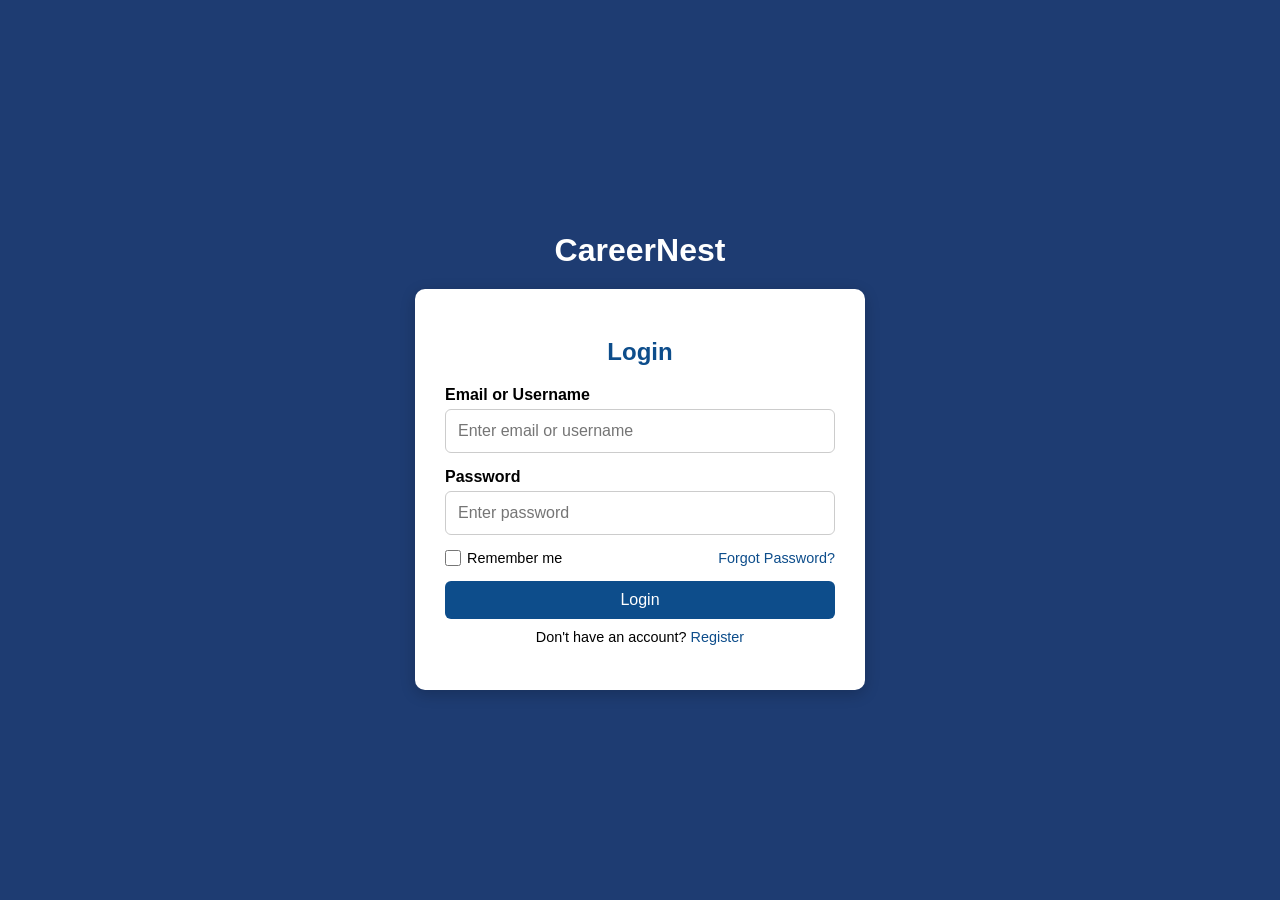
<file: index.html>
<!DOCTYPE html>
<html lang="en">
<head>
    <meta charset="UTF-8">
    <meta name="viewport" content="width=device-width, initial-scale=1.0">
    <title>CareerNest - Login</title>
    <link rel="stylesheet" href="style.css">
    <link rel="stylesheet" href="https://cdnjs.cloudflare.com/ajax/libs/font-awesome/6.5.0/css/all.min.css">
</head>
<body>
    <div class="container">
        <h1 class="title">CareerNest</h1>
        <div class="form-card">
            <h2>Login</h2>
            <form>
                <div class="form-group">
                    <label>Email or Username</label>
                    <input type="text" placeholder="Enter email or username" required>
                </div>
                <div class="form-group password-wrapper">
                    <label>Password</label>
                    <input type="password" id="login-password" placeholder="Enter password" required>
                    <i class="" data-target="login-password"></i>
                </div>
                <div class="form-options">
                    <label class="remember" for="remember">
                        <input type="checkbox" id="remember" />
                        <span>Remember me</span>
                    </label>
                    <a class="forgot" href="#">Forgot Password?</a>
                </div>
                <button type="submit" class="btn">Login</button>
                <p class="switch-link">Don't have an account? <a href="register.html">Register</a></p>
            </form>
        </div>
    </div>

    <script src="form.js"></script>
</body>
</html>
</file>
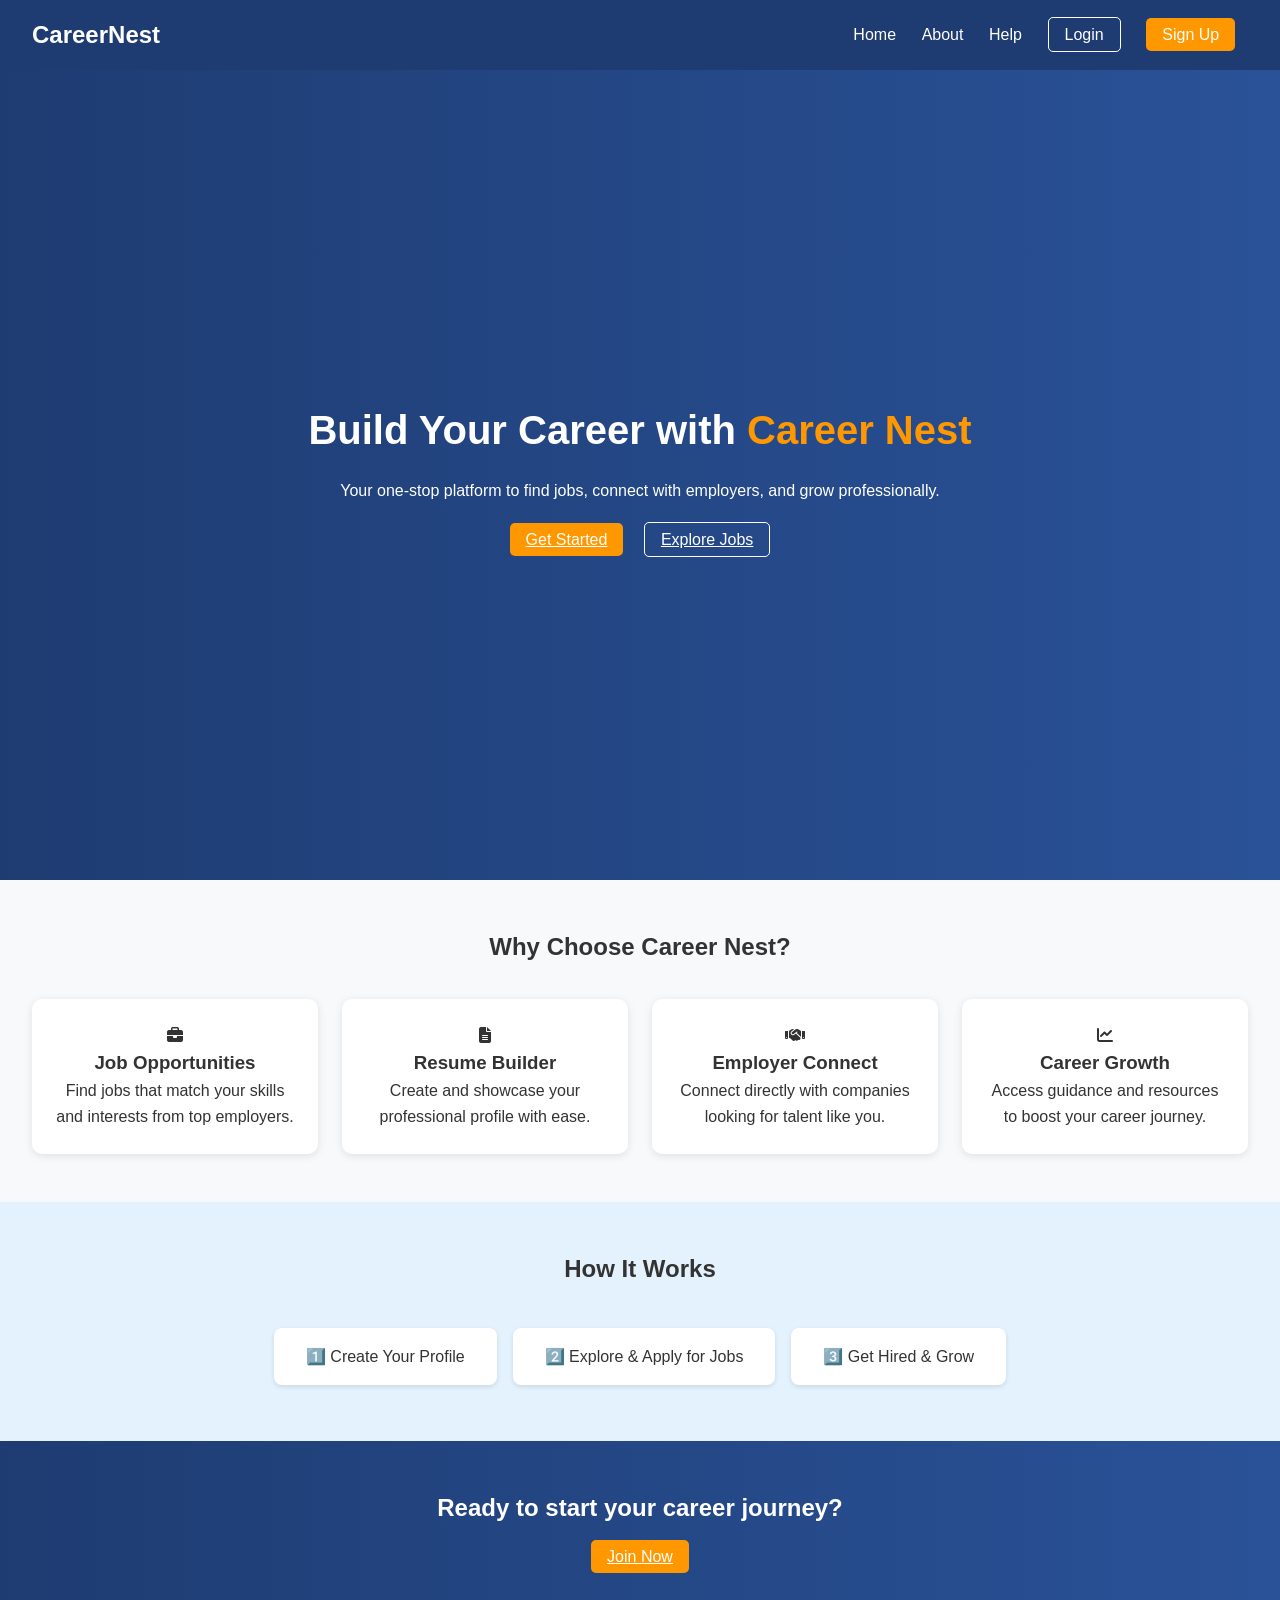
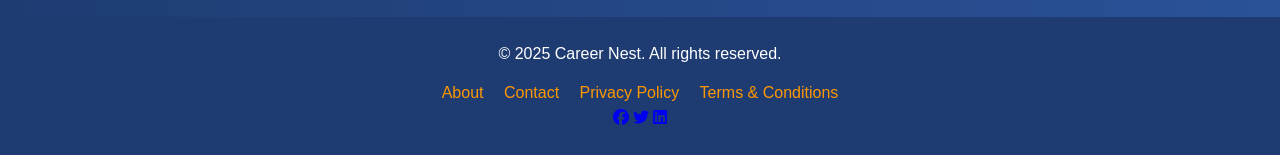
<file: landing.html>
<!DOCTYPE html>
<html lang="en">
<head>
  <meta charset="UTF-8" />
  <meta name="viewport" content="width=device-width, initial-scale=1.0" />
  <title>Career Nest - Landing Page</title>
  <link rel="stylesheet" href="landing.css" />
  <link rel="stylesheet" href="https://cdnjs.cloudflare.com/ajax/libs/font-awesome/6.5.0/css/all.min.css">
</head>
<body>
  <!-- ===== Navigation ===== -->
  <header>
    <nav class="navbar">
      <div class="logo">Career<span>Nest</span></div>
      <ul class="nav-links">
        <li><a href="#">Home</a></li>
        <li><a href="#">About</a></li>
        <li><a href="#">Help</a></li>
        <li><a href="login.html" class="btn">Login</a></li>
        <li><a href="register.html" class="btn primary">Sign Up</a></li>
      </ul>
      <div class="menu-toggle" id="menu-toggle"><i class="fas fa-bars"></i></div>
    </nav>
  </header>

  <!-- ===== Hero Section ===== -->
  <section class="hero">
    <div class="overlay"></div>
    <div class="hero-content">
      <h1 data-animate="fade-up">Build Your Career with <span>Career Nest</span></h1>
      <p data-animate="fade-up">Your one-stop platform to find jobs, connect with employers, and grow professionally.</p>
      <div class="hero-buttons" data-animate="fade-up">
        <a href="register.html" class="btn primary">Get Started</a>
        <a href="login.html" class="btn">Explore Jobs</a>
      </div>
    </div>
  </section>

  <!-- ===== Features Section ===== -->
  <section class="features">
    <h2 data-animate="fade-in">Why Choose Career Nest?</h2>
    <div class="feature-grid">
      <div class="feature" data-animate="zoom-in">
        <i class="fas fa-briefcase"></i>
        <h3>Job Opportunities</h3>
        <p>Find jobs that match your skills and interests from top employers.</p>
      </div>
      <div class="feature" data-animate="zoom-in">
        <i class="fas fa-file-alt"></i>
        <h3>Resume Builder</h3>
        <p>Create and showcase your professional profile with ease.</p>
      </div>
      <div class="feature" data-animate="zoom-in">
        <i class="fas fa-handshake"></i>
        <h3>Employer Connect</h3>
        <p>Connect directly with companies looking for talent like you.</p>
      </div>
      <div class="feature" data-animate="zoom-in">
        <i class="fas fa-chart-line"></i>
        <h3>Career Growth</h3>
        <p>Access guidance and resources to boost your career journey.</p>
      </div>
    </div>
  </section>

  <!-- ===== How It Works Section ===== -->
  <section class="how-it-works">
    <h2 data-animate="fade-in">How It Works</h2>
    <div class="steps">
      <div class="step" data-animate="slide-up">1️⃣ Create Your Profile</div>
      <div class="step" data-animate="slide-up">2️⃣ Explore & Apply for Jobs</div>
      <div class="step" data-animate="slide-up">3️⃣ Get Hired & Grow</div>
    </div>
  </section>


  <!-- Navigation dots -->
  <div class="dots"></div>
</section>


  <!-- ===== Call to Action ===== -->
  <section class="cta">
    <h2 data-animate="fade-in">Ready to start your career journey?</h2>
    <a href="register.html" class="btn primary">Join Now</a>
  </section>

  <!-- ===== Footer ===== -->
  <footer>
    <p>&copy; 2025 Career Nest. All rights reserved.</p>
    <div class="footer-links">
      <a href="#">About</a>
      <a href="#">Contact</a>
      <a href="#">Privacy Policy</a>
      <a href="#">Terms & Conditions</a>
    </div>
    <div class="socials">
      <a href="#"><i class="fab fa-facebook"></i></a>
      <a href="#"><i class="fab fa-twitter"></i></a>
      <a href="#"><i class="fab fa-linkedin"></i></a>
    </div>
  </footer>

  <script src="landing.js"></script>
</body>
</html>
</file>
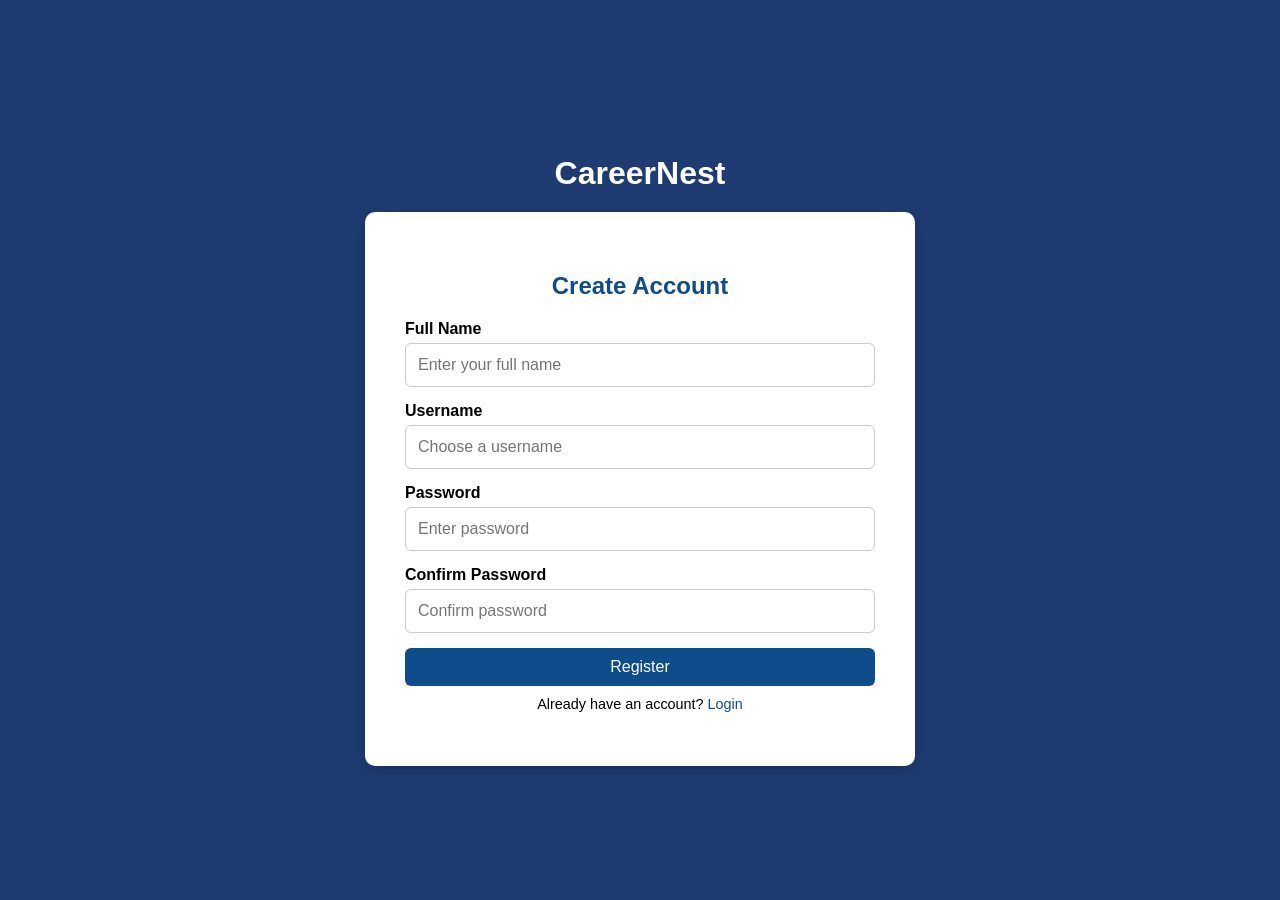
<file: register.html>
<!DOCTYPE html>
<html lang="en">
<head>
  <meta charset="UTF-8">
  <meta name="viewport" content="width=device-width, initial-scale=1.0">
  <title>CareerNest - Register</title>
  <link rel="stylesheet" href="style.css">
  <link rel="stylesheet" href="https://cdnjs.cloudflare.com/ajax/libs/font-awesome/6.4.0/css/all.min.css">
</head>
<body class="register-page">
  <div class="container">
    <h1 class="title">CareerNest</h1>
    <div class="form-card">
      <h2>Create Account</h2>
      <form>
        <div class="form-group">
          <label for="fullname">Full Name</label>
          <input type="text" id="fullname" placeholder="Enter your full name" required>
        </div>
        <div class="form-group">
          <label for="username">Username</label>
          <input type="text" id="username" placeholder="Choose a username" required>
        </div>
        <div class="form-group password-wrapper">
          <label for="password">Password</label>
          <input type="password" id="password" placeholder="Enter password" required>
          <i class="" data-target="password"></i>
        </div>
        <div class="form-group password-wrapper">
          <label for="confirm-password">Confirm Password</label>
          <input type="password" id="confirm-password" placeholder="Confirm password" required>
          <i class="" data-target="confirm-password"></i>
        </div>
        <button type="submit" class="btn">Register</button>
      </form>
      <p class="switch-link">Already have an account? <a href="login.html">Login</a></p>
    </div>
  </div>

  <script>
    document.querySelectorAll('.toggle-password').forEach(icon => {
      icon.addEventListener('click', () => {
        const targetId = icon.getAttribute('data-target');
        const input = document.getElementById(targetId);
        const type = input.getAttribute('type') === 'password' ? 'text' : 'password';
        input.setAttribute('type', type);
        icon.classList.toggle('fa-eye-slash');
      });
    });
  </script>
</body>
</html>
</file>
<file: style.css>
/* === General Page Styles === */
body {
    font-family: Arial, sans-serif;
    margin: 0;
    padding: 0;
    background: #1e3c72;
    display: flex;
    justify-content: center;
    align-items: center;
    height: 100vh;
}

/* === Container === */
.container {
    width: 100%;
    max-width: 450px;
    padding: 20px;
}

/* === Title === */
.title {
    text-align: center;
    font-size: 2rem;
    color: white;
    margin-bottom: 20px;
}

/* === Card === */
.form-card {
    background: white;
    padding: 30px;
    border-radius: 10px;
    box-shadow: 0 4px 15px rgba(0,0,0,0.2);
}

/* === Headings === */
.form-card h2 {
    text-align: center;
    color: #0d4d8b;
    margin-bottom: 20px;
}

/* === Form Groups === */
.form-group {
    margin-bottom: 15px;
    position: relative;
}

.form-group label {
    font-weight: bold;
    display: block;
    margin-bottom: 5px;
}

.form-group input {
    width: 100%;
    height: 44px;                /* consistent height */
    padding: 0 44px 0 12px;      /* leave space for icons on right */
    border: 1px solid #ccc;
    border-radius: 6px;
    font-size: 1rem;
    box-sizing: border-box;
}

/* === Password Toggle Icon === */
.password-wrapper {
    position: relative;
}

.password-wrapper .toggle-password {
    position: absolute;
    right: 12px;                 /* space from right edge */
    top: 50%;                    /* vertical centering */
    transform: translateY(-50%);
    width: 24px;
    height: 24px;
    display: grid;
    place-items: center;
    font-size: 18px;
    line-height: 1;
    color: #555;
    cursor: pointer;
    user-select: none;
}

.password-wrapper .toggle-password:hover {
    color: #0f4c75;
}

/* === Remember Me & Forgot === */
.form-options {
    display: flex;
    justify-content: space-between;
    align-items: center;
    margin-bottom: 15px;
}

.remember {
    display: flex;
    align-items: center;
    gap: 6px;
    font-size: 0.9rem;
}

.remember input {
    width: 16px;
    height: 16px;
    margin: 0;
}

.forgot {
    font-size: 0.9rem;
    color: #0d4d8b;
    text-decoration: none;
}

.forgot:hover {
    text-decoration: underline;
}

/* === Buttons === */
.btn {
    width: 100%;
    background: #0d4d8b;
    color: white;
    padding: 10px;
    border: none;
    border-radius: 6px;
    font-size: 1rem;
    cursor: pointer;
}

.btn:hover {
    background: #093763;
}

/* === Switch Link === */
.switch-link {
    text-align: center;
    font-size: 0.9rem;
    margin-top: 10px;
}

.switch-link a {
    color: #0d4d8b;
    text-decoration: none;
}

.switch-link a:hover {
    text-decoration: underline;
}

/* === Register Page Width Adjustment === */
.register-page .container {
    max-width: 550px; /* Wider for registration */
}

.register-page .form-card {
    padding: 40px;
}
</file>
<file: landing.css>
/* General Reset */
* {
  margin: 0;
  padding: 0;
  box-sizing: border-box;
}

body {
  font-family: Arial, sans-serif;
  line-height: 1.6;
  background: #f8f9fa;
  color: #333;
}

/* Navbar */
header {
  background: #1e3c72;
  color: white;
  padding: 1rem 2rem;
  position: sticky;
  top: 0;
  z-index: 1000;
}

.navbar {
  display: flex;
  justify-content: space-between;
  align-items: center;
}

.logo {
  font-size: 1.5rem;
  font-weight: bold;
}

.nav-links {
  display: flex;
  list-style: none;
}

.nav-links li {
  margin: 0 0.8rem;
}

.nav-links a {
  text-decoration: none;
  color: white;
  font-weight: 500;
}

.btn {
  padding: 0.5rem 1rem;
  border-radius: 5px;
  background: transparent;
  border: 1px solid white;
  color: white;
  transition: 0.3s;
}

.btn:hover {
  background: white;
  color: #1e3c72;
}

.btn.primary {
  background: #ff9800;
  border: none;
  color: white;
}

.menu-toggle {
  display: none;
  font-size: 1.8rem;
  cursor: pointer;
}

/* Hero Section */
.hero {
  height: 90vh;
  background: linear-gradient(to right, #1e3c72, #2a5298);
  color: white;
  display: flex;
  align-items: center;
  justify-content: center;
  text-align: center;
  padding: 2rem;
}

.hero-content h1 {
  font-size: 2.5rem;
  margin-bottom: 1rem;
}

.hero-content span {
  color: #ff9800;
}

.hero-buttons {
  margin-top: 1.5rem;
}

.hero-buttons .btn {
  margin: 0 0.5rem;
}

/* Features Section */
.features {
  padding: 3rem 2rem;
  text-align: center;
}

.feature-grid {
  display: grid;
  grid-template-columns: repeat(auto-fit, minmax(220px, 1fr));
  gap: 1.5rem;
  margin-top: 2rem;
}

.feature {
  background: white;
  padding: 1.5rem;
  border-radius: 10px;
  box-shadow: 0 2px 8px rgba(0,0,0,0.1);
}

/* How It Works */
.how-it-works {
  padding: 3rem 2rem;
  background: #e3f2fd;
  text-align: center;
}

.steps {
  display: flex;
  justify-content: center;
  flex-wrap: wrap;
  margin-top: 2rem;
}

.step {
  background: white;
  padding: 1rem 2rem;
  margin: 0.5rem;
  border-radius: 8px;
  box-shadow: 0 2px 5px rgba(0,0,0,0.1);
}

/* Call to Action */
.cta {
  background: linear-gradient(to right, #1e3c72, #2a5298);
  color: white;
  text-align: center;
  padding: 3rem 2rem;
}

.cta h2 {
  margin-bottom: 1rem;
}

/* Footer */
footer {
  background: #1e3c72;
  color: white;
  text-align: center;
  padding: 1.5rem;
}

.footer-links {
  margin-top: 0.8rem;
}

.footer-links a {
  margin: 0 0.5rem;
  text-decoration: none;
  color: #ff9800;
}

/* Responsive */
@media(max-width: 768px) {
  .nav-links {
    display: none;
    flex-direction: column;
    background: #1e3c72;
    position: absolute;
    top: 60px;
    right: 20px;
    width: 200px;
    padding: 1rem;
  }

  .nav-links.active {
    display: flex;
  }

  .menu-toggle {
    display: block;
  }
}
</file>
